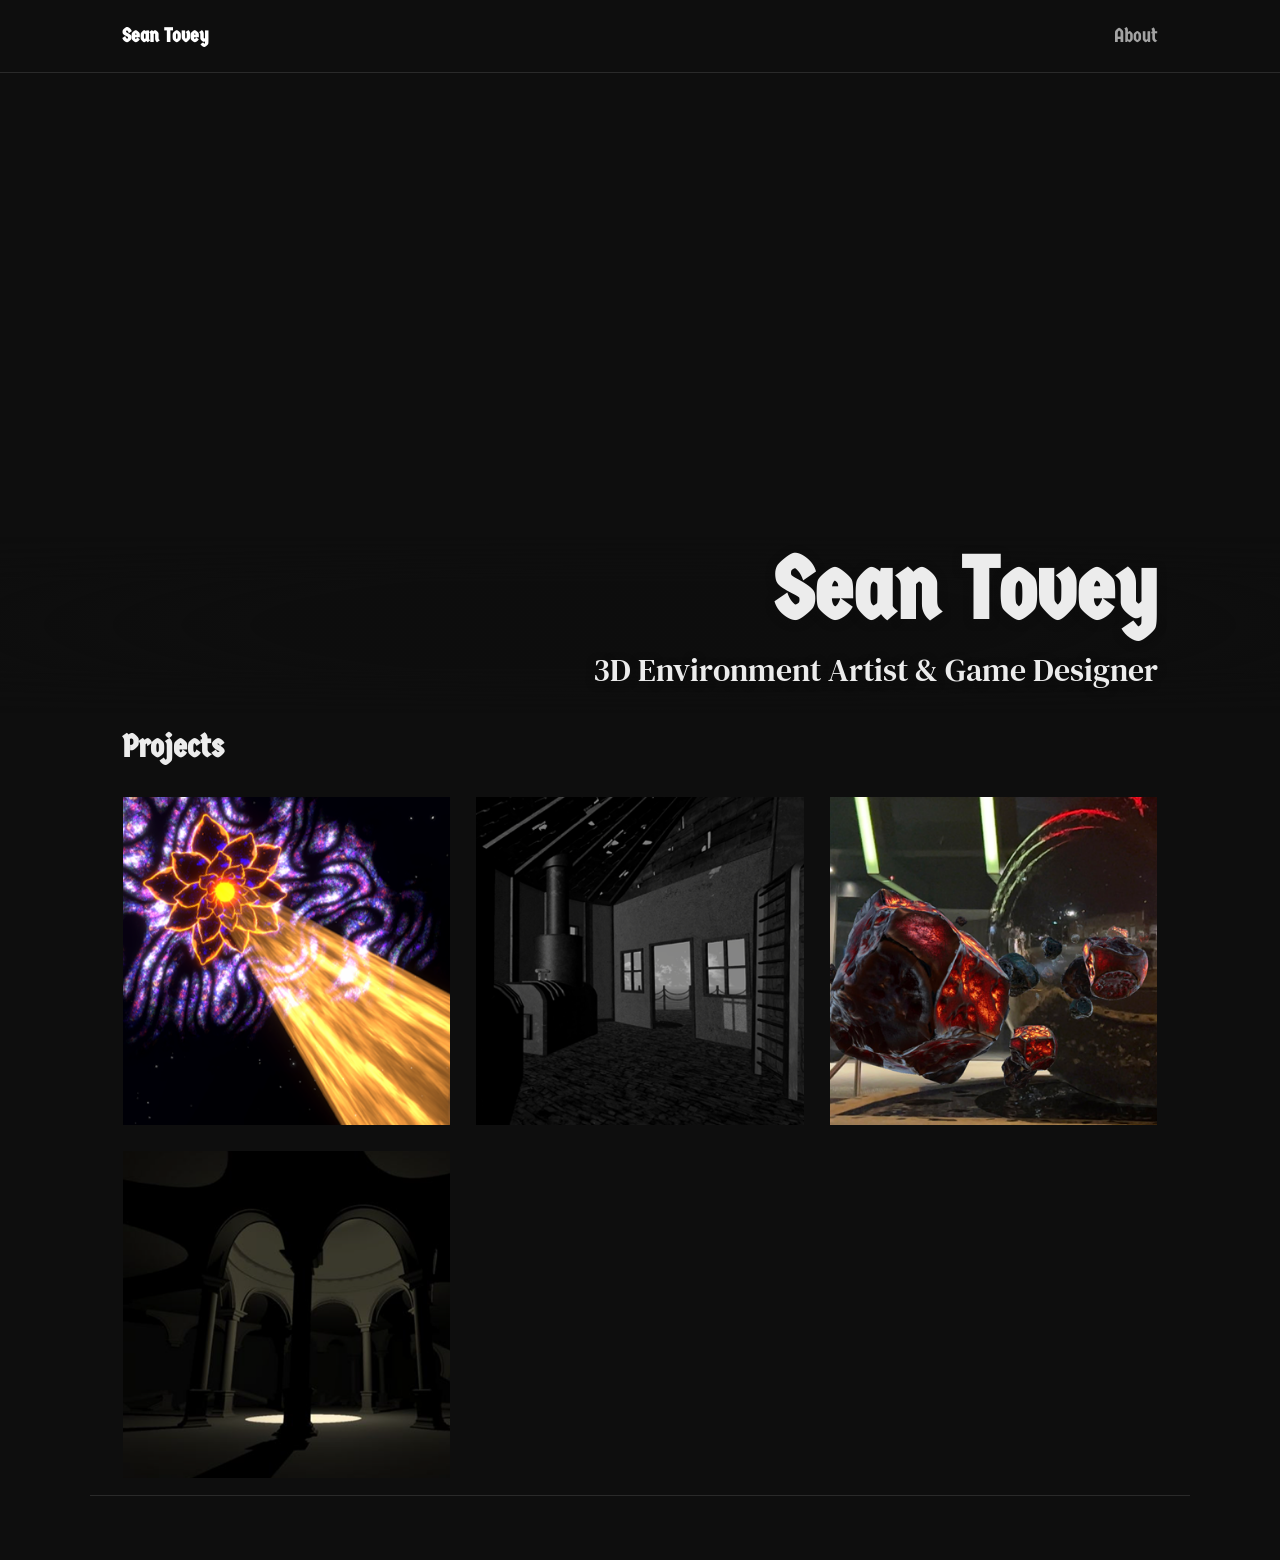
<file: index.html>
<!doctype html>
<html lang="en">

<head>
  <meta charset="utf-8">
  <meta name="viewport" content="width=device-width, initial-scale=1">
  <script>document.documentElement.classList.add("page-loading"); document.addEventListener("DOMContentLoaded", () => document.documentElement.classList.remove("page-loading"));</script>
  <style>html, body { background: #0e0e0e; color: #ececec; } html { color-scheme: dark; } html.page-loading body { visibility: hidden; }</style>
  <meta name="description" content="Personal portfolio website">
  <link rel="preconnect" href="https://fonts.googleapis.com">
<link rel="preconnect" href="https://fonts.gstatic.com" crossorigin>
<link href="https://fonts.googleapis.com/css2?family=Germania+One&display=swap" rel="stylesheet">
  <link rel="stylesheet" href="styles.css">
  <title>Portfolio | Sean Tovey</title>
</head>

<body>

  <header>
    <nav aria-label="Primary navigation">
      <div class="header-brand">
        <a href="index.html">Sean Tovey</a>
      </div>
      <ul>
        <li><a href="about.html">About</a></li>
      </ul>
    </nav>
  </header>

  <div class="banner-area">
    <figure class="website-banner">
      <video autoplay loop muted playsinline tabindex="0" role="button" aria-label="Pause or play banner video">
        <source src="Videos/VideoBanner.mp4" type="video/mp4">
      </video>
    </figure>

    <section id="hero" aria-labelledby="hero-title">
      <div class="hero-content">
        <h1 id="hero-title">Sean Tovey</h1>
        <p id="hero-subtitle">3D Environment Artist & Game Designer</p>
      </div>
    </section>
  </div>

  <main>

    <!-- <section id="about" aria-labelledby="about-title">
      <h2 id="about-title">About me</h2>
      <p>Add a short introduction about yourself, your skills, and your experience here.</p>
    </section> -->

    <section id="projects" aria-labelledby="projects-title">
      <h2 id="projects-title">Projects</h2>
      <div class="project-grid">
        <a class="project-card" href="project-one.html">
          <img src="Images/Thumbnail_DreamParasite.png" alt="Dream Parasite project thumbnail">
          <h3>Dream Parasite</h3>
        </a>
        <a class="project-card" href="project-two.html">
          <img src="Images/Thumbnail_Lighthouse.png" alt="Lighthouse project thumbnail">
          <h3>Lighthouse Keeper</h3>
        </a>
        <a class="project-card" href="project-three.html">
          <img src="Images/Thumbnail_EleventhPlanet.png" alt="Eleventh Planet project thumbnail">
          <h3>Eleventh Planet</h3>
        </a>
        <a class="project-card" href="project-four.html">
          <img src="Images/Thumbnail_SmallProjects.png" alt="Small Projects thumbnail">
          <h3>Small Projects</h3>
        </a>
      </div>
    </section>
  </main>

  <footer>
    <!-- <p>&copy; 2026 Sean Tovey</p> -->
  </footer>

  <script>
    const bannerVideo = document.querySelector(".website-banner video");

    function toggleBannerVideo() {
      if (bannerVideo.paused) {
        bannerVideo.play();
      } else {
        bannerVideo.pause();
      }
    }

    bannerVideo.addEventListener("click", toggleBannerVideo);
    bannerVideo.addEventListener("keydown", (event) => {
      if (event.key === "Enter" || event.key === " ") {
        event.preventDefault();
        toggleBannerVideo();
      }
    });
  </script>

</body>
</html>
</file>
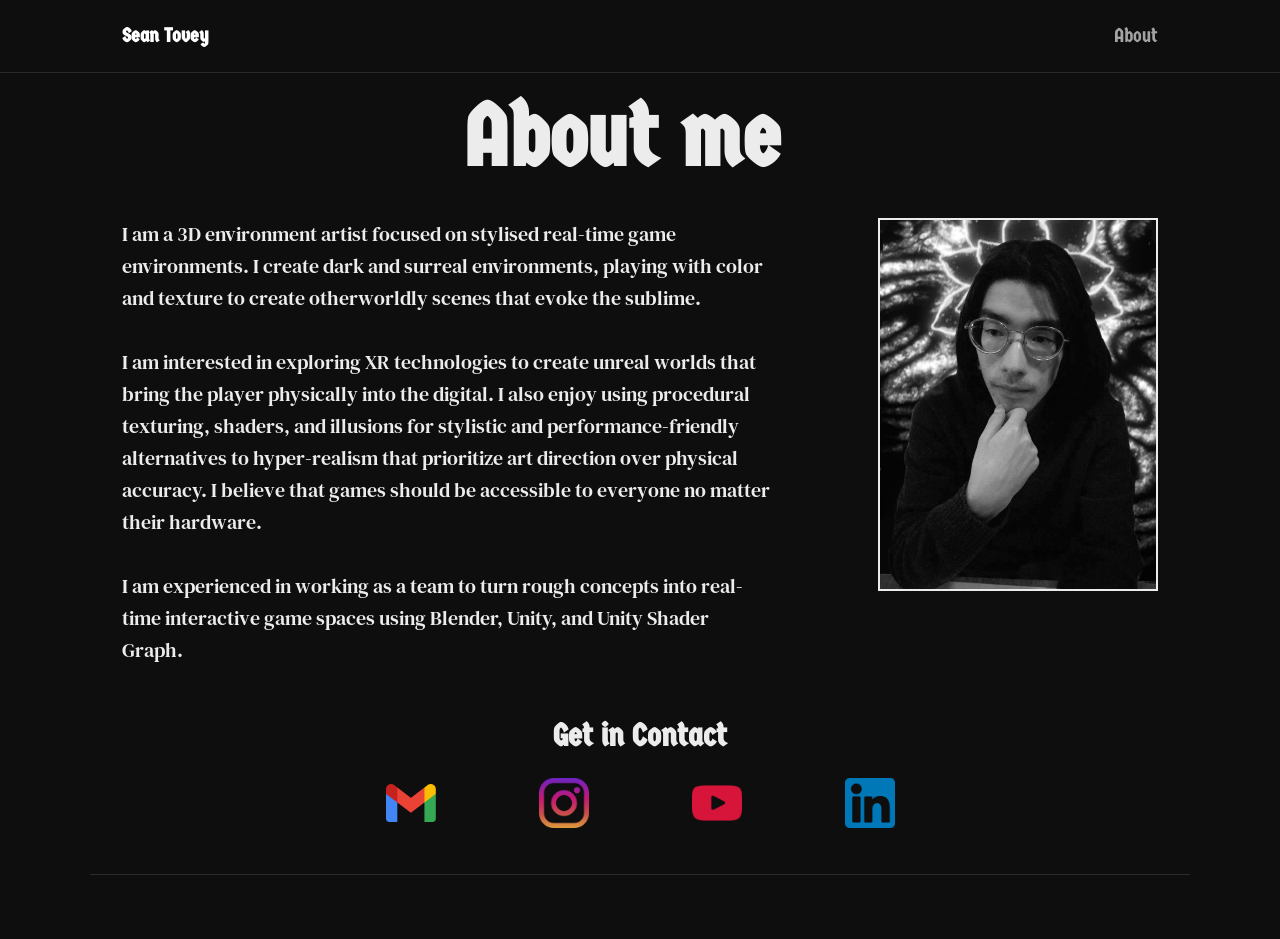
<file: about.html>
<!doctype html>
<html lang="en">

<head>
  <meta charset="utf-8">
  <meta name="viewport" content="width=device-width, initial-scale=1">
  <script>document.documentElement.classList.add("page-loading"); document.addEventListener("DOMContentLoaded", () => document.documentElement.classList.remove("page-loading"));</script>
  <style>html, body { background: #0e0e0e; color: #ececec; } html { color-scheme: dark; } html.page-loading body { visibility: hidden; }</style>
  <meta name="description" content="About Your Name">
  <link rel="stylesheet" href="styles.css">
  <title>About | Sean Tovey</title>
</head>

<body>

  <header>
    <nav aria-label="Primary navigation">
      <div class="header-brand">
        <a href="index.html">Sean Tovey</a>
      </div>
      <ul>
        <li><a href="about.html" aria-current="page">About</a></li>
      </ul>
    </nav>
  </header>

  <main>
    <section aria-labelledby="about-title">
      <h1 id="about-title">About me</h1>
      <div class="about-layout">
        <div class="about-copy">
        <p id="About-Me">
            I am a 3D environment artist focused on stylised real-time game environments. 
            I create dark and surreal environments, playing with color and texture to create otherworldly scenes 
            that evoke the sublime.
            <br>
            <br>
            I am interested in exploring XR technologies to create unreal worlds that bring the player physically into the digital. 
            I also enjoy using procedural texturing, shaders, and illusions for stylistic and performance-friendly alternatives to hyper-realism that prioritize art direction over physical accuracy. 
            I believe that games should be accessible to everyone no matter their hardware.
            <br>
            <br>
            I am experienced in working as a team to turn rough concepts into real-time interactive game spaces using Blender, Unity, and Unity Shader Graph. 



          </p>
        </div>
        <img class="portrait-image" src="Images/Portrait.png" alt="Portrait of Sean Tovey">
      </div>
    </section>

    <section class="contact-content" aria-labelledby="contact-title">
      <h2 id="contact-title">Get in Contact</h2>
      <div class="contact-image-grid" aria-label="Social media links">
        <a href="mailto:seantoveydesign@gmail.com" aria-label="Email">
          <img src="Images/Icons/Gmail_Logo.png" alt="Email">
        </a>
        <a href="https://www.instagram.com/seantoveydesign/" target="_blank" rel="noopener noreferrer" aria-label="Instagram">
          <img src="Images/Icons/instagram.png" alt="Instagram">
        </a>
        <a href="https://www.youtube.com/@SeanToveyDesign" target="_blank" rel="noopener noreferrer" aria-label="YouTube">
          <img src="Images/Icons/youtube.png" alt="YouTube">
        </a>
        <a href="https://www.linkedin.com/in/sean-tovey-96837a2a4/" target="_blank" rel="noopener noreferrer" aria-label="LinkedIn">
          <img src="Images/Icons/linkedin.png" alt="LinkedIn">
        </a>
      </div>
    </section>
  </main>

  <footer>
    <!-- <p>&copy; 2026 Sean Tovey</p> -->
  </footer>

</body>
</html>
</file>
<file: styles.css>
@import url("https://fonts.googleapis.com/css2?family=Germania+One&display=swap");
@import url("https://fonts.googleapis.com/css2?family=DM+Serif+Text&display=swap");

:root {
  color-scheme: dark;
  --background: #0e0e0e;
  --surface: #111111;
  --text: #ececec;
  --muted-text: #a3a3a3;
  --accent: #ffffff;
  --border: #2a2a2a;
}

* {
  box-sizing: border-box;
}

html {
  scroll-behavior: smooth;
}

body {
  margin: 0;
  background: var(--background);
  color: var(--text);
  font-family: "Germania One", system-ui, sans-serif;
  line-height: 1.6;
}

p {
  font-family: "DM Serif Text", Georgia, serif;
}

#Project-Summary,
#About-Me {
  font-size: 1.25rem;
}

a {
  color: var(--accent);
}

a:focus-visible {
  outline: 2px solid var(--accent);
  outline-offset: 4px;
}

header {
  position: sticky;
  top: 0;
  z-index: 10;
  border-bottom: 1px solid var(--border);
  background: var(--background);
}

.header-brand {
  display: flex;
  align-items: center;
  gap: 0.75rem;
}

nav {
  display: flex;
  align-items: center;
  justify-content: space-between;
  gap: 2rem;
  max-width: 1100px;
  margin: 0 auto;
  padding: 1.25rem 2rem;
}

.header-brand > a {
  font-size: 1.25rem;
  font-weight: 700;
  text-decoration: none;
}

nav ul {
  display: flex;
  gap: 1.5rem;
  margin: 0;
  padding: 0;
  list-style: none;
}

nav li a {
  color: var(--muted-text);
  font-size: 1.25rem;
  text-decoration: none;
}

nav li a:hover,
nav li a:focus-visible {
  color: var(--text);
}

.banner-area {
  position: relative;
}

.website-banner {
  display: flex;
  justify-content: center;
  margin: 0;
  line-height: 0;
}

.website-banner > img,
.website-banner > video {
  display: block;
  width: 100%;
  height: auto;
}

.website-banner > video {
  cursor: pointer;
}

.hero-content {
  position: relative;
  display: flex;
  flex-direction: column;
  align-items: flex-end;
  width: 100%;
  max-width: 1100px;
  margin: 0 auto;
  padding: 0 2rem;
  text-align: right;
}

.hero-content::before {
  position: absolute;
  inset: -5px min(0px, calc((1100px - 100vw) / 2));
  z-index: 0;
  background: radial-gradient(
    ellipse 100% 100% at center,
    rgb(14 14 14 / 72%) 0%,
    rgb(14 14 14 / 72%) 30%,
    rgb(14 14 14 / 0%) 85%
  );
  content: "";
  -webkit-mask-image: linear-gradient(
    to bottom,
    transparent 0%,
    #ffffff 25%,
    #ffffff 75%,
    transparent 100%
  );
  mask-image: linear-gradient(
    to bottom,
    transparent 0%,
    #ffffff 25%,
    #ffffff 75%,
    transparent 100%
  );
  pointer-events: none;
}

main {
  max-width: 1100px;
  margin: 0 auto;
  padding: 0 2rem;
}

section {
  padding: 1rem 0;
}

h1,
h2,
h3 {
  margin: 0 0 2rem;
  line-height: 1.1;
}

h1 {
  max-width: 1000px;
  font-size: clamp(2.75rem, 8vw, 5.5rem);
  text-align: center;
}

h2 {
  font-size: 2rem;
}

p {
  max-width: 650px;
}

.portrait-image {
  display: block;
  width: min(100%, 280px);
  aspect-ratio: 3 / 4;
  margin: 0 0 0 auto;
  border: 2px solid var(--text);
  object-fit: cover;
}

.about-layout {
  display: grid;
  grid-template-columns: minmax(0, 2fr) minmax(0, 1fr);
  align-items: start;
  gap: 4rem;
}

.about-copy p:first-child {
  margin-top: 0;
}

#hero-subtitle {
  max-width: 800px;
  margin: 0.35rem 0 0.75rem auto;
  text-align: right;
  font-size: 2rem;
}

#hero {
  position: absolute;
  top: 0;
  right: 0;
  bottom: 0;
  left: 0;
  height: 100%;
  display: flex;
  flex-direction: column;
  align-items: center;
  justify-content: flex-end;
  z-index: 2;
  padding: 0 0 5px;
  color: var(--text);
  text-shadow: 0 2px 8px rgb(14 14 14 / 85%);
  pointer-events: none;
}

#hero h1,
#hero-subtitle {
  position: relative;
  z-index: 1;
}

#hero h1 {
  width: 100%;
  margin: 0;
  text-align: right;
}

.project-grid {
  display: grid;
  grid-template-columns: repeat(3, minmax(0, 1fr));
  gap: 1.5rem;
}

.project-card {
  position: relative;
  display: block;
  overflow: hidden;
  border: 1px solid #0e0e0e;
  background: var(--surface);
  color: var(--text);
  text-decoration: none;
}

.project-card:hover,
.project-card:focus-visible {
  border-color: var(--text);
}

.project-card img {
  display: block;
  width: 100%;
  aspect-ratio: 1;
  object-fit: cover;
}

.project-card h3 {
  position: absolute;
  inset: 0;
  display: flex;
  align-items: center;
  justify-content: center;
  margin: 0;
  padding: 1rem;
  background: rgb(14 14 14 / 70%);
  color: var(--text);
  text-align: center;
  opacity: 0;
  transition: opacity 180ms ease;
}

.project-card:hover h3,
.project-card:focus-visible h3 {
  opacity: 1;
}

.project-layout {
  display: grid;
  grid-template-columns: minmax(0, 1.25fr) minmax(0, 1fr);
  align-items: start;
  column-gap: 4rem;
  row-gap: 1rem;
}

.small-projects-list {
  grid-column: 1 / -1;
  display: grid;
  gap: 1rem;
}

.small-project-entry {
  display: grid;
  grid-template-columns: minmax(0, 1.25fr) minmax(0, 1fr);
  align-items: stretch;
  column-gap: 4rem;
}

.small-project-entry-copy {
  padding: 1rem;
  background: var(--background);
}

.small-project-entry-copy h2 {
  margin: 0 0 0.5rem;
  font-size: 1.5rem;
}

.small-project-entry-copy p {
  margin: 0;
  font-size: 1.25rem;
}

.small-project-entry .project-gallery-item {
  align-self: start;
}

.project-page-title {
  margin: 0;
  text-align: center;
}

.project-heading {
  position: relative;
  grid-column: 1 / -1;
  display: flex;
  align-items: center;
  justify-content: center;
  gap: 1rem;
  margin-bottom: 1rem;
}

.project-overview {
  grid-column: 1 / -1;
  display: flex;
  flex-wrap: wrap;
  gap: 0.5rem 2rem;
  padding: 0.75rem 1rem;
  border: 1px solid var(--border);
  background: var(--surface);
}

.project-overview p {
  margin: 0;
}

.project-layout-with-overview .project-copy {
  grid-row: 3;
}

.project-layout-with-overview .project-media {
  grid-row: 3 / span 2;
}

.project-copy {
  grid-column: 1;
  grid-row: 2;
  padding: 0 0 1.5rem;
  background: #0e0e0e;
}

.project-copy p:first-child {
  margin-top: 0;
}

.project-media {
  display: grid;
  grid-column: 2;
  grid-row: 2 / span 2;
  align-content: start;
  gap: 1rem;
}

.project-video-placeholder {
  aspect-ratio: 16 / 9;
  overflow: hidden;
}

.project-video-embed {
  display: block;
  width: 100%;
  height: 100%;
  border: 0;
}

.project-gallery {
  display: grid;
  gap: 1rem;
}

.project-gallery .project-image-placeholder {
  aspect-ratio: 808 / 632;
}

.project-gallery-item {
  min-width: 0;
  margin: 0;
}

.project-gallery-item > img {
  display: block;
  width: 100%;
  aspect-ratio: 808 / 632;
  object-fit: cover;
  cursor: zoom-in;
}

.project-gallery-item > figcaption {
  padding-top: 0.25rem;
  color: var(--muted-text);
  font-size: 0.875rem;
  line-height: 1.3;
  text-align: center;
}

.image-lightbox {
  position: fixed;
  width: min(95vw, 1200px);
  max-width: none;
  max-height: 95vh;
  padding: 2.5rem 1rem 1rem;
  overflow: visible;
  border: 0;
  background: transparent;
}

.image-lightbox::backdrop {
  background: rgb(0 0 0 / 70%);
}

.image-lightbox > img {
  display: block;
  max-width: 100%;
  max-height: calc(95vh - 3.5rem);
  margin: 0 auto;
  object-fit: contain;
}

.project-back-link {
  display: block;
  width: fit-content;
  margin: 0;
}

.project-image-placeholder {
  width: 100%;
  aspect-ratio: 1;
  border: 1px solid #0e0e0e;
}

.contact-image-grid {
  display: grid;
  grid-template-columns: repeat(4, minmax(0, 1fr));
  max-width: 600px;
  gap: 0.75rem;
  margin: 0 auto;
  padding-bottom: 30px;
}

.contact-content > h2 {
  margin-bottom: 25px;
  text-align: center;
}

.contact-image-grid > a {
  display: flex;
  align-items: center;
  justify-content: center;
  width: 50px;
  height: 50px;
  justify-self: center;
  border: 0;
  background: transparent;
}

.contact-image-grid img {
  display: block;
  width: 50px;
  height: 50px;
  object-fit: contain;
}

.portrait-placeholder,
.project-video-placeholder,
.project-image-placeholder,
.contact-image-grid > a {
  display: flex;
  align-items: center;
  justify-content: center;
  background: var(--background);
  color: var(--muted-text);
  text-align: center;
}

footer {
  max-width: 1100px;
  margin: 0 auto;
  padding: 2rem;
  border-top: 1px solid var(--border);
  color: var(--muted-text);
}

.project-footer {
  position: sticky;
  bottom: 0;
  z-index: 10;
  background: var(--background);
}

.project-footer .project-back-link {
  margin-left: 0;
}

@media (max-width: 600px) {
  nav {
    align-items: center;
    flex-direction: row;
    gap: 1rem;
    padding: 1rem;
  }

  nav ul {
    gap: 0.75rem 1rem;
    justify-content: flex-end;
  }

  .website-banner > img,
  .website-banner > video {
    width: min(100%, 420px);
  }

  main {
    padding: 1rem;
  }

  section {
    padding: 1.5rem 0;
  }

  .project-grid {
    grid-template-columns: repeat(2, minmax(0, 1fr));
    gap: 0.75rem;
  }

  .project-card h3 {
    inset: auto 0.5rem 0.5rem;
    padding: 0.35rem;
    opacity: 1;
  }

  .project-layout {
    grid-template-columns: minmax(0, 1.25fr) minmax(0, 1fr);
    column-gap: 1rem;
    row-gap: 0.5rem;
  }

  .small-project-entry {
    grid-template-columns: 1fr;
    gap: 0.5rem;
  }

  .small-project-entry-copy {
    padding: 0.75rem;
  }

  .project-page-title {
    margin-bottom: 0;
  }

  .project-heading {
    display: contents;
    margin-bottom: 0;
  }

  .project-overview {
    grid-row: 2;
  }

  .project-page-title {
    grid-column: 1 / -1;
    grid-row: 1;
  }

  .project-video-placeholder {
    grid-column: 1 / -1;
    grid-row: 2;
    width: min(100%, 560px);
    margin: 0 auto 1rem;
  }

  .project-media {
    display: contents;
  }

  .project-copy {
    grid-column: 1;
    grid-row: 3;
    padding: 0;
  }

  .project-gallery {
    grid-column: 2;
    grid-row: 3;
    gap: 0.5rem;
  }

  .project-footer .project-back-link {
    margin-left: -1rem;
  }

  .about-layout {
    grid-template-columns: 1fr;
    gap: 2rem;
  }

  .portrait-image {
    margin: 0 auto;
  }

  #hero h1 {
    font-size: clamp(1.25rem, 8vw, 2rem);
  }

  #hero-subtitle {
    font-size: clamp(0.75rem, 4vw, 1rem);
  }

  .hero-content {
    padding: 0 1rem;
  }

}
</file>
